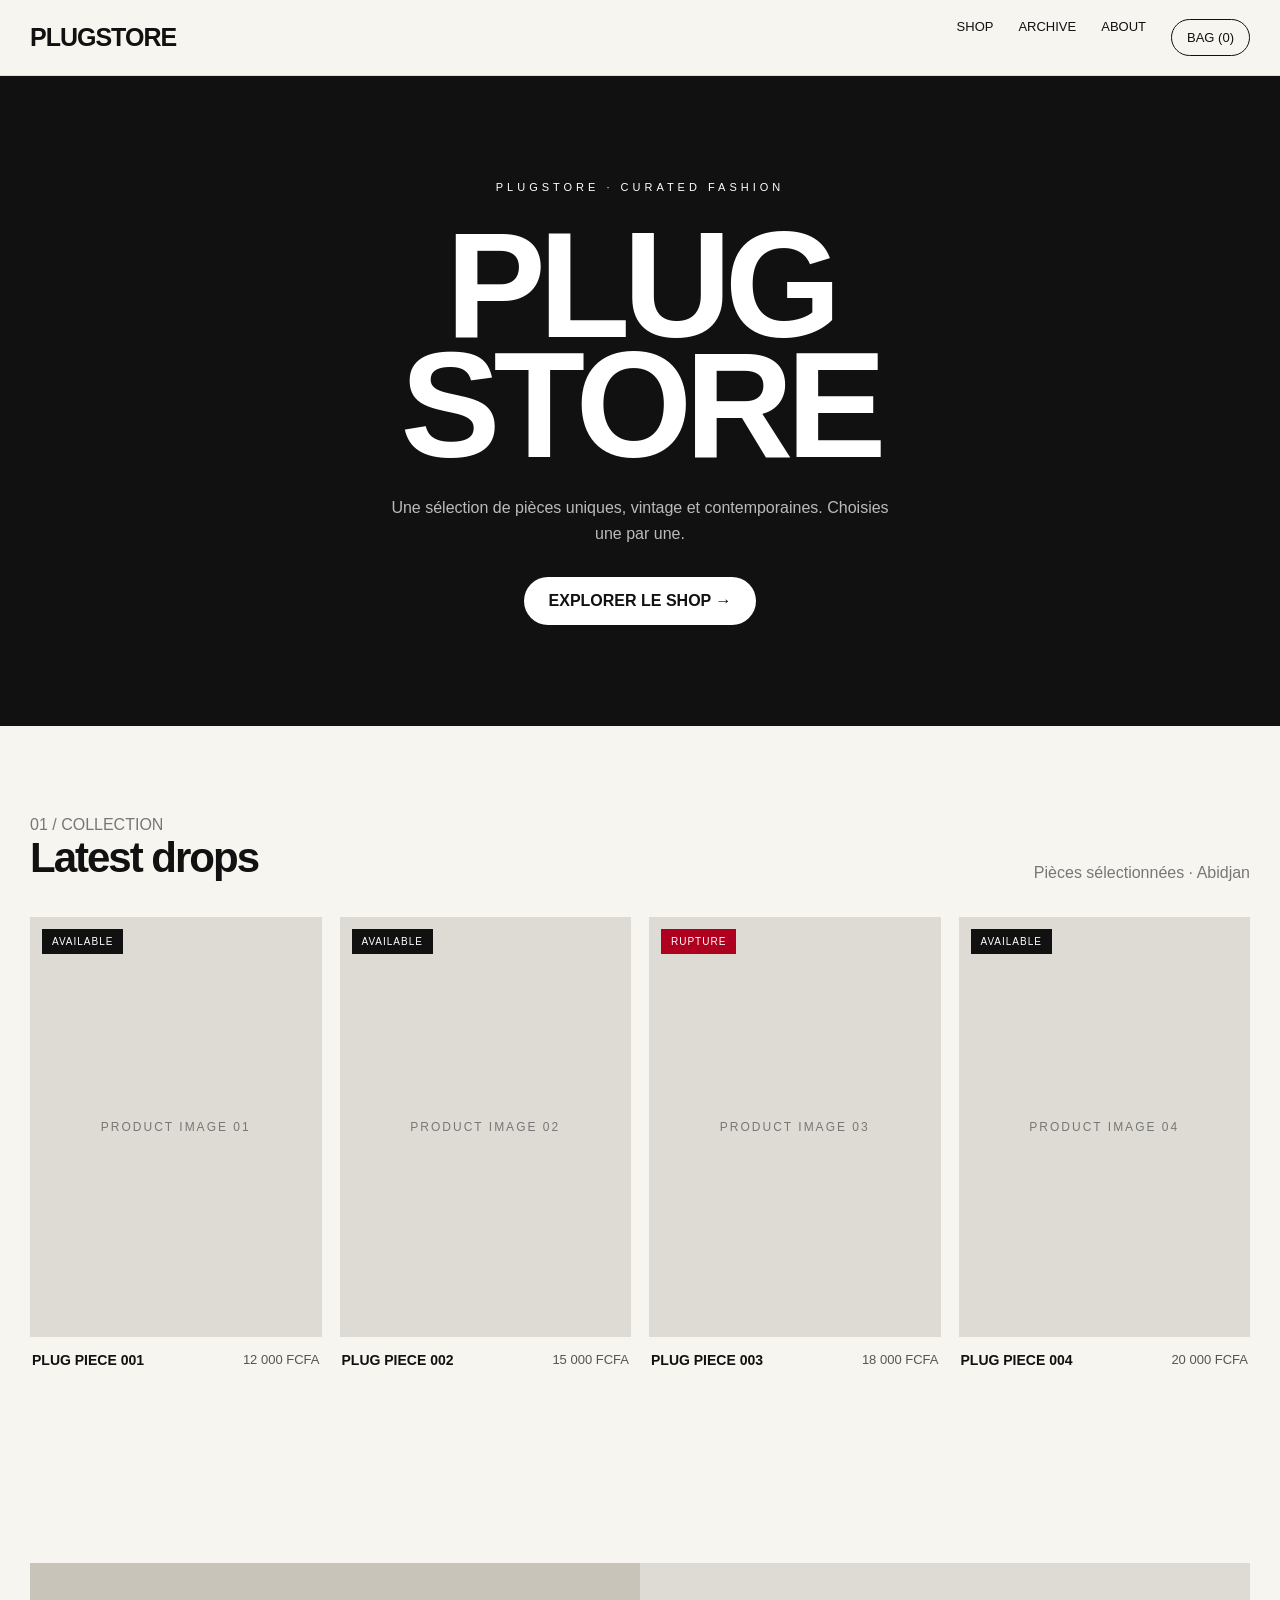
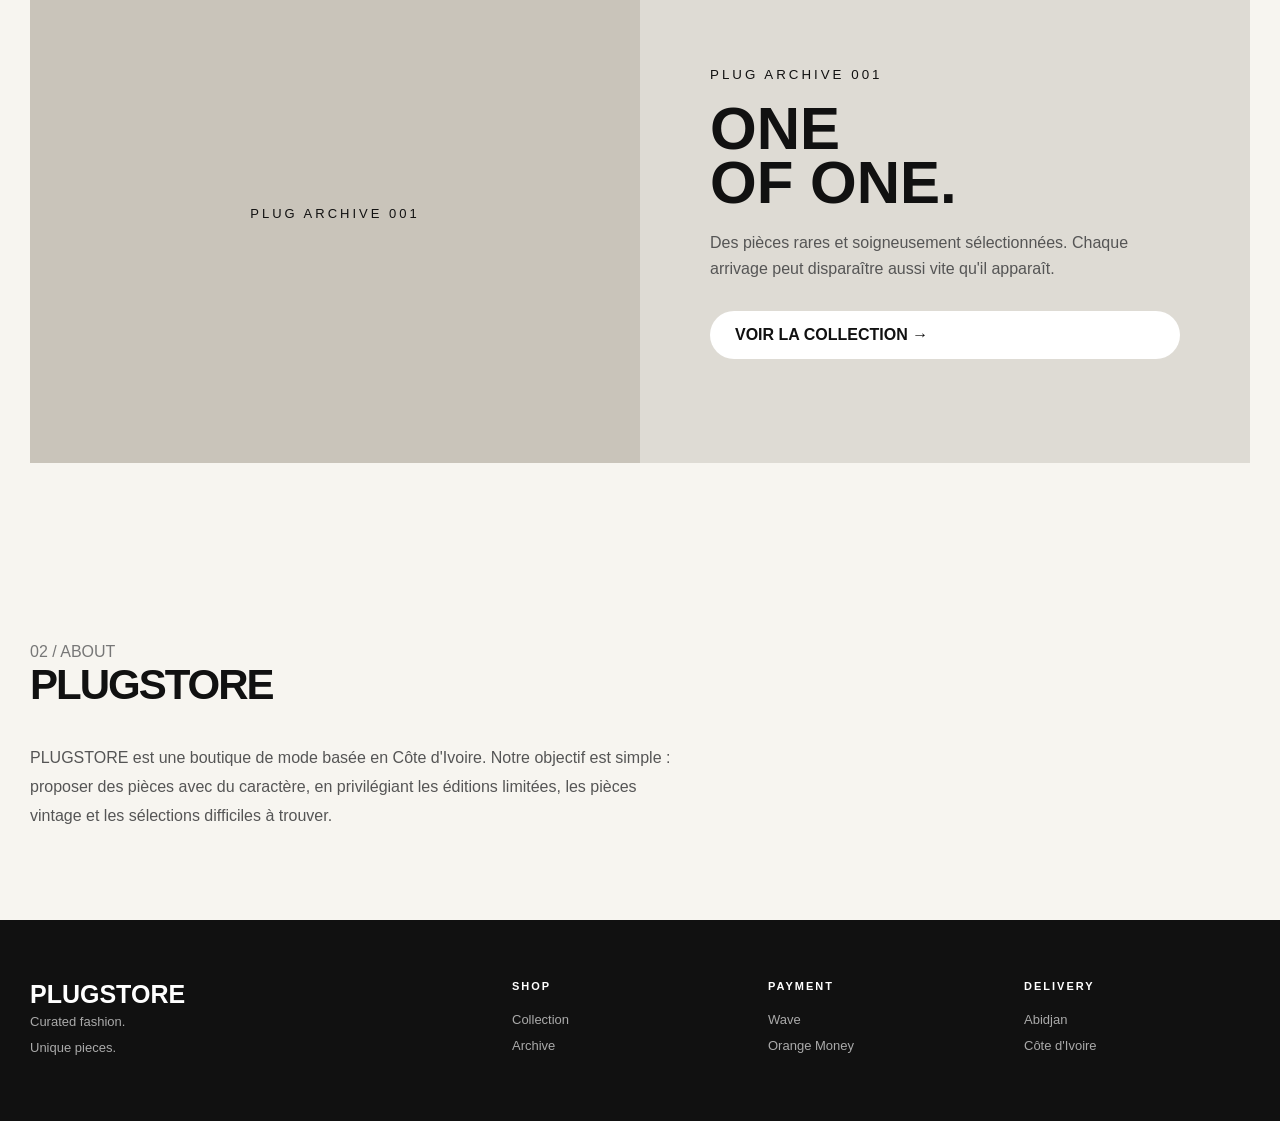
<file: index.html>
<!DOCTYPE html>
<html lang="fr">
<head>
<meta charset="UTF-8">
<meta name="viewport" content="width=device-width, initial-scale=1.0">

<title>PLUGSTORE | Curated Fashion</title>

<style>
*{
    box-sizing:border-box;
    margin:0;
    padding:0;
}

body{
    font-family:Arial,Helvetica,sans-serif;
    background:#f7f5f0;
    color:#111;
}

a{
    color:inherit;
    text-decoration:none;
}

header{
    position:sticky;
    top:0;
    z-index:100;
    background:#f7f5f0ee;
    backdrop-filter:blur(15px);
    border-bottom:1px solid #ddd;
}

.nav{
    height:75px;
    max-width:1400px;
    margin:auto;
    padding:0 30px;
    display:flex;
    align-items:center;
    justify-content:space-between;
}

.logo{
    font-size:25px;
    font-weight:900;
    letter-spacing:-1px;
}

.navlinks{
    display:flex;
    gap:25px;
    font-size:13px;
}

.navlinks a:hover{
    opacity:.5;
}

.bag{
    border:1px solid #111;
    padding:10px 15px;
    border-radius:30px;
}

.hero{
    min-height:650px;
    display:flex;
    align-items:center;
    justify-content:center;
    text-align:center;
    padding:70px 20px;
    background:#111;
    color:white;
}

.hero-content{
    max-width:850px;
}

.hero small{
    letter-spacing:4px;
    font-size:11px;
}

.hero h1{
    font-size:clamp(60px,12vw,150px);
    line-height:.8;
    letter-spacing:-7px;
    margin:30px 0;
}

.hero p{
    max-width:500px;
    margin:auto;
    line-height:1.6;
    color:#bbb;
}

.btn{
    display:inline-block;
    margin-top:30px;
    padding:15px 25px;
    background:white;
    color:#111;
    border-radius:30px;
    font-weight:bold;
    transition:.2s;
}

.btn:hover{
    transform:translateY(-3px);
}

.section{
    max-width:1400px;
    margin:auto;
    padding:90px 30px;
}

.section-head{
    display:flex;
    justify-content:space-between;
    align-items:end;
    margin-bottom:35px;
}

.section-head h2{
    font-size:42px;
    letter-spacing:-2px;
}

.section-head p{
    color:#777;
}

.products{
    display:grid;
    grid-template-columns:repeat(4,1fr);
    gap:18px;
}

.product{
    position:relative;
}

.product-img{
    height:420px;
    background:#dedbd4;
    display:flex;
    align-items:center;
    justify-content:center;
    overflow:hidden;
}

.product-img span{
    font-size:12px;
    letter-spacing:2px;
    color:#777;
}

.product-info{
    padding:15px 2px;
    display:flex;
    justify-content:space-between;
    gap:10px;
}

.product-info h3{
    font-size:14px;
}

.product-info p{
    font-size:13px;
    color:#555;
}

.stock{
    position:absolute;
    top:12px;
    left:12px;
    background:#111;
    color:white;
    padding:7px 10px;
    font-size:10px;
    letter-spacing:1px;
}

.stock.out{
    background:#b00020;
}

.editorial{
    background:#dedbd4;
    min-height:500px;
    display:grid;
    grid-template-columns:1fr 1fr;
}

.editorial-image{
    min-height:500px;
    background:#c9c4ba;
    display:flex;
    align-items:center;
    justify-content:center;
    font-size:13px;
    letter-spacing:3px;
}

.editorial-text{
    padding:70px;
    display:flex;
    flex-direction:column;
    justify-content:center;
}

.editorial-text small{
    letter-spacing:3px;
}

.editorial-text h2{
    font-size:60px;
    line-height:.9;
    margin:20px 0;
}

.editorial-text p{
    color:#555;
    line-height:1.6;
    max-width:450px;
}

footer{
    background:#111;
    color:white;
    padding:60px 30px;
}

.footer{
    max-width:1400px;
    margin:auto;
    display:grid;
    grid-template-columns:2fr 1fr 1fr 1fr;
    gap:30px;
}

.footer h3{
    font-size:25px;
}

.footer h4{
    font-size:11px;
    letter-spacing:2px;
    margin-bottom:15px;
}

.footer p,
.footer a{
    color:#aaa;
    font-size:13px;
    line-height:2;
}

@media(max-width:900px){

    .nav{
        padding:0 18px;
    }

    .navlinks{
        gap:12px;
        font-size:11px;
    }

    .products{
        grid-template-columns:repeat(2,1fr);
    }

    .product-img{
        height:300px;
    }

    .editorial{
        grid-template-columns:1fr;
    }

    .editorial-text{
        padding:45px 25px;
    }

    .editorial-text h2{
        font-size:45px;
    }

    .footer{
        grid-template-columns:1fr 1fr;
    }
}

@media(max-width:550px){

    .logo{
        font-size:19px;
    }

    .navlinks a:nth-child(2){
        display:none;
    }

    .hero{
        min-height:580px;
    }

    .hero h1{
        letter-spacing:-4px;
    }

    .section{
        padding:60px 18px;
    }

    .section-head{
        display:block;
    }

    .section-head h2{
        font-size:32px;
        margin-bottom:10px;
    }

    .products{
        gap:12px;
    }

    .product-img{
        height:230px;
    }

    .product-info{
        display:block;
    }

    .product-info p{
        margin-top:5px;
    }

    .footer{
        grid-template-columns:1fr;
    }
}
</style>
</head>

<body>

<header>
<nav class="nav">

<div class="logo">
PLUGSTORE
</div>

<div class="navlinks">
<a href="#shop">SHOP</a>
<a href="#archive">ARCHIVE</a>
<a href="#about">ABOUT</a>
<a href="checkout.html" class="bag">
BAG (<span id="bagCount">0</span>)
</a>
</div>

</nav>
</header>


<section class="hero">

<div class="hero-content">

<small>PLUGSTORE · CURATED FASHION</small>

<h1>PLUG<br>STORE</h1>

<p>
Une sélection de pièces uniques,
vintage et contemporaines.
Choisies une par une.
</p>

<a href="#shop" class="btn">
EXPLORER LE SHOP →
</a>

</div>

</section>


<section class="section" id="shop">

<div class="section-head">

<div>
<p>01 / COLLECTION</p>
<h2>Latest drops</h2>
</div>

<p>Pièces sélectionnées · Abidjan</p>

</div>


<div class="products">

<div class="product">

<div class="stock">
AVAILABLE
</div>

<div class="product-img">
<span>PRODUCT IMAGE 01</span>
</div>

<div class="product-info">
<h3>PLUG PIECE 001</h3>
<p>12 000 FCFA</p>
</div>

</div>


<div class="product">

<div class="stock">
AVAILABLE
</div>

<div class="product-img">
<span>PRODUCT IMAGE 02</span>
</div>

<div class="product-info">
<h3>PLUG PIECE 002</h3>
<p>15 000 FCFA</p>
</div>

</div>


<div class="product">

<div class="stock out">
RUPTURE
</div>

<div class="product-img">
<span>PRODUCT IMAGE 03</span>
</div>

<div class="product-info">
<h3>PLUG PIECE 003</h3>
<p>18 000 FCFA</p>
</div>

</div>


<div class="product">

<div class="stock">
AVAILABLE
</div>

<div class="product-img">
<span>PRODUCT IMAGE 04</span>
</div>

<div class="product-info">
<h3>PLUG PIECE 004</h3>
<p>20 000 FCFA</p>
</div>

</div>

</div>

</section>


<section class="section" id="archive">

<div class="editorial">

<div class="editorial-image">
PLUG ARCHIVE 001
</div>

<div class="editorial-text">

<small>PLUG ARCHIVE 001</small>

<h2>ONE<br>OF ONE.</h2>

<p>
Des pièces rares et soigneusement sélectionnées.
Chaque arrivage peut disparaître aussi vite qu'il apparaît.
</p>

<a href="#shop" class="btn">
VOIR LA COLLECTION →
</a>

</div>

</div>

</section>


<section class="section" id="about">

<div class="section-head">

<div>
<p>02 / ABOUT</p>
<h2>PLUGSTORE</h2>
</div>

</div>

<p style="max-width:650px;line-height:1.8;color:#555;">
PLUGSTORE est une boutique de mode basée en Côte d'Ivoire.
Notre objectif est simple : proposer des pièces avec du caractère,
en privilégiant les éditions limitées, les pièces vintage et les
sélections difficiles à trouver.
</p>

</section>


<footer>

<div class="footer">

<div>
<h3>PLUGSTORE</h3>
<p>Curated fashion.<br>Unique pieces.</p>
</div>

<div>
<h4>SHOP</h4>
<a href="#shop">Collection</a><br>
<a href="#archive">Archive</a>
</div>

<div>
<h4>PAYMENT</h4>
<p>Wave</p>
<p>Orange Money</p>
</div>

<div>
<h4>DELIVERY</h4>
<p>Abidjan</p>
<p>Côte d'Ivoire</p>
</div>

</div>

</footer>

<script>
let cart = JSON.parse(localStorage.getItem("plugstore_cart")) || [];

document.getElementById("bagCount").textContent = cart.length;
</script>

</body>
</html>
</file>
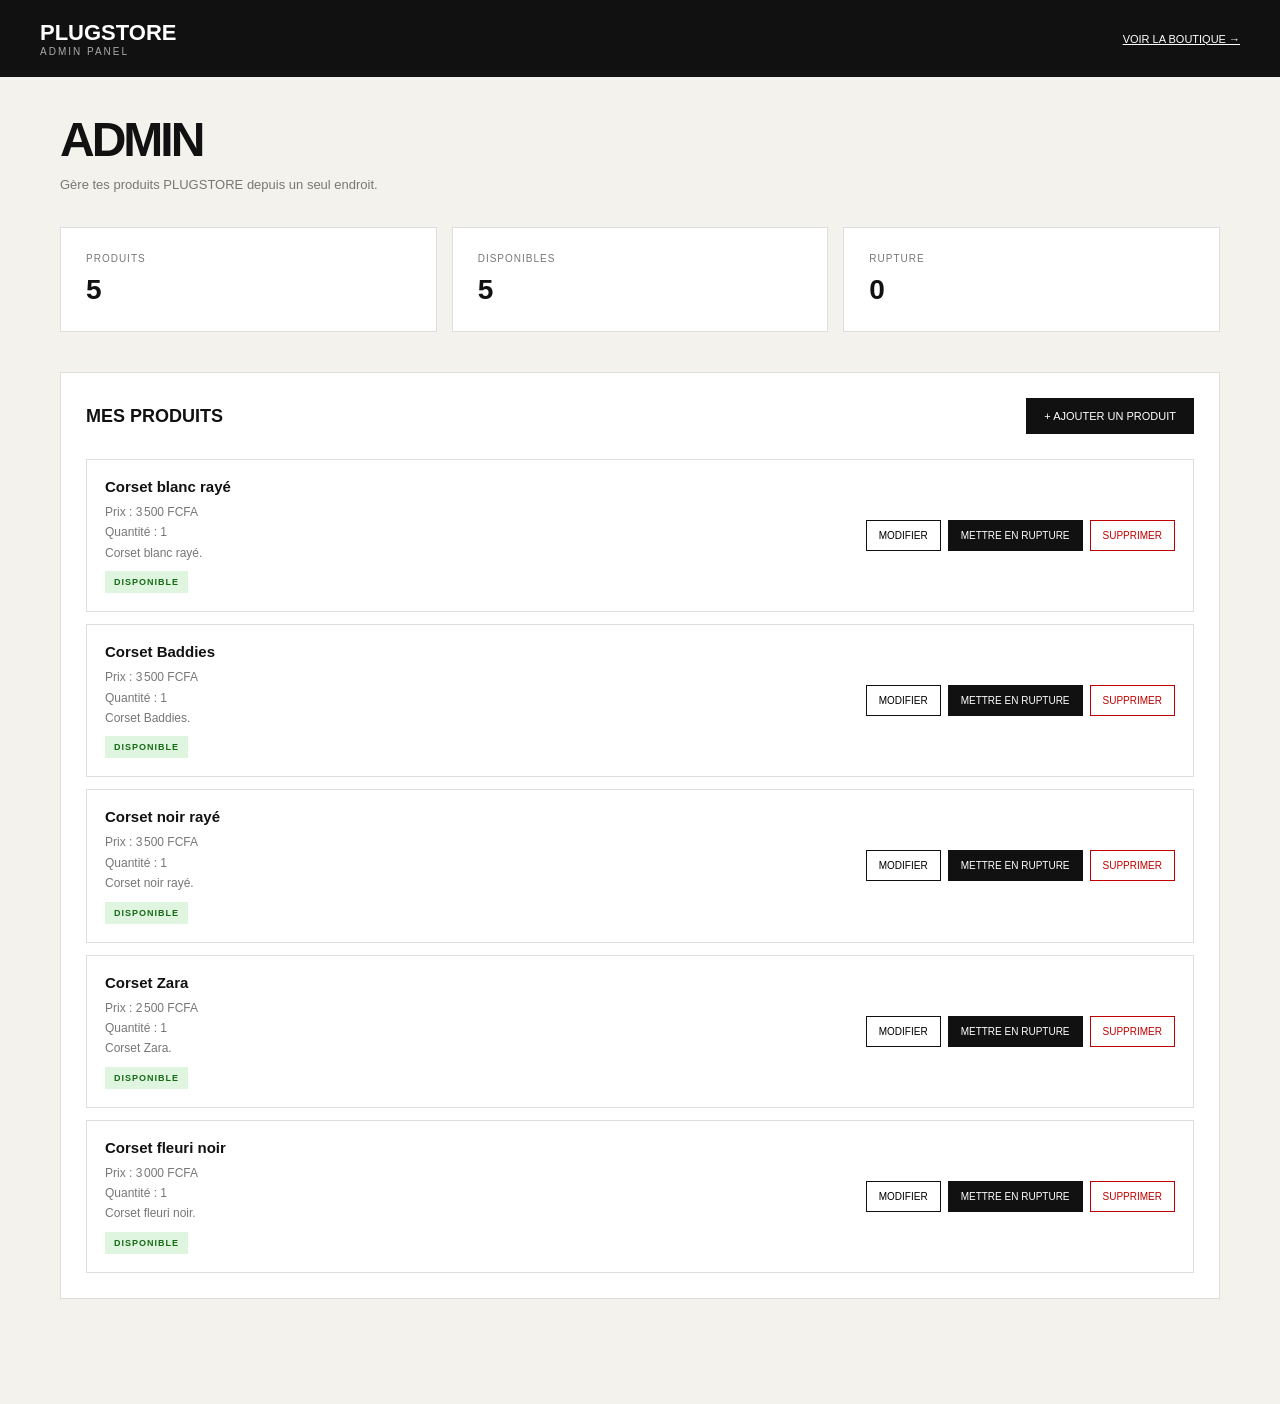
<file: admin.html>
<!DOCTYPE html>
<html lang="fr">
<head>
<meta charset="UTF-8">
<meta name="viewport" content="width=device-width, initial-scale=1.0">

<title>Admin | PLUGSTORE</title>

<style>
*{
  box-sizing:border-box;
  margin:0;
  padding:0;
}

body{
  font-family:Arial,Helvetica,sans-serif;
  background:#f4f2ed;
  color:#111;
}

header{
  background:#111;
  color:white;
  padding:20px;
}

.header{
  max-width:1200px;
  margin:auto;
  display:flex;
  justify-content:space-between;
  align-items:center;
}

.logo{
  font-size:22px;
  font-weight:900;
}

.admin-label{
  font-size:10px;
  letter-spacing:2px;
  color:#aaa;
}

.container{
  max-width:1200px;
  margin:auto;
  padding:35px 20px 80px;
}

h1{
  font-size:48px;
  letter-spacing:-3px;
  margin-bottom:10px;
}

.subtitle{
  color:#777;
  font-size:13px;
  margin-bottom:35px;
}

.dashboard{
  display:grid;
  grid-template-columns:repeat(3,1fr);
  gap:15px;
  margin-bottom:40px;
}

.stat{
  background:white;
  border:1px solid #ddd;
  padding:25px;
}

.stat span{
  display:block;
  color:#777;
  font-size:10px;
  letter-spacing:1px;
  margin-bottom:10px;
}

.stat strong{
  font-size:28px;
}

.section{
  background:white;
  border:1px solid #ddd;
  padding:25px;
  margin-bottom:25px;
}

.section-title{
  display:flex;
  justify-content:space-between;
  align-items:center;
  margin-bottom:25px;
}

.section-title h2{
  font-size:18px;
}

.add-button{
  border:0;
  background:#111;
  color:white;
  padding:12px 18px;
  cursor:pointer;
  font-size:11px;
}

.products{
  display:grid;
  gap:12px;
}

.product{
  border:1px solid #ddd;
  padding:18px;
  display:grid;
  grid-template-columns:1fr auto;
  gap:20px;
  align-items:center;
}

.product h3{
  font-size:15px;
  margin-bottom:7px;
}

.product p{
  color:#777;
  font-size:12px;
  line-height:1.7;
}

.status{
  display:inline-block;
  margin-top:8px;
  padding:6px 9px;
  font-size:9px;
  font-weight:bold;
  letter-spacing:1px;
}

.available{
  background:#dff5df;
  color:#176b17;
}

.out{
  background:#ffdede;
  color:#b00000;
}

.actions{
  display:flex;
  gap:7px;
  flex-wrap:wrap;
  justify-content:flex-end;
}

.actions button{
  padding:9px 12px;
  border:1px solid #111;
  background:white;
  cursor:pointer;
  font-size:10px;
}

.actions .stock{
  background:#111;
  color:white;
}

.actions .delete{
  color:#c00000;
  border-color:#c00000;
}

.modal{
  display:none;
  position:fixed;
  inset:0;
  background:#0009;
  z-index:100;
  padding:20px;
  overflow:auto;
}

.modal-box{
  max-width:600px;
  margin:40px auto;
  background:white;
  padding:30px;
}

.modal-box h2{
  margin-bottom:25px;
}

.form-group{
  margin-bottom:16px;
}

.form-group label{
  display:block;
  font-size:10px;
  font-weight:bold;
  letter-spacing:1px;
  margin-bottom:7px;
}

.form-group input,
.form-group textarea,
.form-group select{
  width:100%;
  padding:13px;
  border:1px solid #ccc;
  background:white;
  outline:none;
}

.form-group textarea{
  min-height:80px;
  resize:vertical;
}

.form-buttons{
  display:flex;
  gap:10px;
  margin-top:25px;
}

.form-buttons button{
  flex:1;
  padding:14px;
  border:1px solid #111;
  cursor:pointer;
}

.save{
  background:#111;
  color:white;
}

.cancel{
  background:white;
}

.no-products{
  color:#777;
  text-align:center;
  padding:30px;
  font-size:13px;
}

@media(max-width:700px){

  h1{
    font-size:38px;
  }

  .dashboard{
    grid-template-columns:1fr;
  }

  .product{
    grid-template-columns:1fr;
  }

  .actions{
    justify-content:flex-start;
  }

  .section{
    padding:18px;
  }

  .modal-box{
    margin:10px auto;
    padding:22px;
  }
}
</style>
</head>

<body>

<header>

<div class="header">

<div>
<div class="logo">PLUGSTORE</div>
<div class="admin-label">ADMIN PANEL</div>
</div>

<a href="boutique.html" style="color:white;font-size:11px;">
VOIR LA BOUTIQUE →
</a>

</div>

</header>


<main class="container">

<h1>ADMIN</h1>

<p class="subtitle">
Gère tes produits PLUGSTORE depuis un seul endroit.
</p>


<div class="dashboard">

<div class="stat">
<span>PRODUITS</span>
<strong id="totalProducts">0</strong>
</div>

<div class="stat">
<span>DISPONIBLES</span>
<strong id="availableProducts">0</strong>
</div>

<div class="stat">
<span>RUPTURE</span>
<strong id="outProducts">0</strong>
</div>

</div>


<section class="section">

<div class="section-title">

<h2>MES PRODUITS</h2>

<button class="add-button" onclick="openAddProduct()">
+ AJOUTER UN PRODUIT
</button>

</div>


<div class="products" id="products"></div>

</section>

</main>


<!-- MODALE PRODUIT -->

<div class="modal" id="productModal">

<div class="modal-box">

<h2 id="modalTitle">
Ajouter un produit
</h2>


<form id="productForm">

<div class="form-group">

<label>NOM DU PRODUIT</label>

<input
type="text"
id="productName"
placeholder="Ex : Corset noir"
required
>

</div>


<div class="form-group">

<label>PRIX (FCFA)</label>

<input
type="number"
id="productPrice"
placeholder="3500"
min="0"
required
>

</div>


<div class="form-group">

<label>QUANTITÉ</label>

<input
type="number"
id="productQuantity"
placeholder="1"
min="0"
required
>

</div>


<div class="form-group">

<label>DESCRIPTION</label>

<textarea
id="productDescription"
placeholder="Description du produit..."
></textarea>

</div>


<div class="form-group">

<label>STATUT</label>

<select id="productStatus">

<option value="available">
DISPONIBLE
</option>

<option value="out">
RUPTURE DE STOCK
</option>

</select>

</div>


<div class="form-group">

<label>NOM DU FICHIER PHOTO</label>

<input
type="text"
id="productImage"
placeholder="ex : corset-noir.jpg"
>

</div>


<div class="form-buttons">

<button
type="button"
class="cancel"
onclick="closeModal()"
>
ANNULER
</button>

<button
type="submit"
class="save"
>
ENREGISTRER
</button>

</div>

</form>

</div>

</div>


<script>

let products =
JSON.parse(localStorage.getItem("plugstore_products")) || [

{
id:1,
name:"Corset blanc rayé",
price:3500,
quantity:1,
description:"Corset blanc rayé.",
image:"",
status:"available"
},

{
id:2,
name:"Corset Baddies",
price:3500,
quantity:1,
description:"Corset Baddies.",
image:"",
status:"available"
},

{
id:3,
name:"Corset noir rayé",
price:3500,
quantity:1,
description:"Corset noir rayé.",
image:"",
status:"available"
},

{
id:4,
name:"Corset Zara",
price:2500,
quantity:1,
description:"Corset Zara.",
image:"",
status:"available"
},

{
id:5,
name:"Corset fleuri noir",
price:3000,
quantity:1,
description:"Corset fleuri noir.",
image:"",
status:"available"
}

];


let editingId = null;


function saveProducts(){

localStorage.setItem(
"plugstore_products",
JSON.stringify(products)
);

}


function renderProducts(){

const container =
document.getElementById("products");

container.innerHTML = "";


if(products.length === 0){

container.innerHTML =
'<div class="no-products">Aucun produit.</div>';

}else{

products.forEach(product => {

const div =
document.createElement("div");

div.className = "product";


const isOut =
product.status === "out" ||
Number(product.quantity) <= 0;


const statusClass =
isOut ? "out" : "available";

const statusText =
isOut
? "RUPTURE DE STOCK"
: "DISPONIBLE";


div.innerHTML = `

<div>

<h3>${escapeHTML(product.name)}</h3>

<p>
Prix : ${Number(product.price).toLocaleString("fr-FR")} FCFA
<br>
Quantité : ${product.quantity}
<br>
${escapeHTML(product.description || "")}
</p>

<span class="status ${statusClass}">
${statusText}
</span>

</div>


<div class="actions">

<button onclick="editProduct(${product.id})">
MODIFIER
</button>

<button
class="stock"
onclick="toggleStock(${product.id})"
>
${isOut ? "REMETTRE DISPONIBLE" : "METTRE EN RUPTURE"}
</button>

<button
class="delete"
onclick="deleteProduct(${product.id})"
>
SUPPRIMER
</button>

</div>

`;


container.appendChild(div);

});

}


updateStats();

}


function updateStats(){

document.getElementById("totalProducts")
.textContent = products.length;


const available =
products.filter(product =>
product.status !== "out" &&
Number(product.quantity) > 0
).length;


const out =
products.filter(product =>
product.status === "out" ||
Number(product.quantity) <= 0
).length;


document.getElementById("availableProducts")
.textContent = available;


document.getElementById("outProducts")
.textContent = out;

}


function openAddProduct(){

editingId = null;

document.getElementById("modalTitle")
.textContent = "Ajouter un produit";

document.getElementById("productForm").reset();

document.getElementById("productStatus")
.value = "available";

document.getElementById("productModal")
.style.display = "block";

}


function editProduct(id){

const product =
products.find(p => p.id === id);

if(!product) return;

editingId = id;


document.getElementById("modalTitle")
.textContent = "Modifier le produit";


document.getElementById("productName")
.value = product.name;

document.getElementById("productPrice")
.value = product.price;

document.getElementById("productQuantity")
.value = product.quantity;

document.getElementById("productDescription")
.value = product.description || "";

document.getElementById("productStatus")
.value = product.status;

document.getElementById("productImage")
.value = product.image || "";


document.getElementById("productModal")
.style.display = "block";

}


function closeModal(){

document.getElementById("productModal")
.style.display = "none";

}


document
.getElementById("productForm")
.addEventListener("submit",function(event){

event.preventDefault();


const name =
document.getElementById("productName").value.trim();

const price =
Number(document.getElementById("productPrice").value);

const quantity =
Number(document.getElementById("productQuantity").value);

const description =
document.getElementById("productDescription").value.trim();

const status =
document.getElementById("productStatus").value;

const image =
document.getElementById("productImage").value.trim();


if(editingId !== null){

const product =
products.find(p => p.id === editingId);

product.name = name;
product.price = price;
product.quantity = quantity;
product.description = description;
product.status = status;
product.image = image;

}else{

products.push({

id:Date.now(),

name:name,

price:price,

quantity:quantity,

description:description,

image:image,

status:status

});

}


saveProducts();

renderProducts();

closeModal();

});


function toggleStock(id){

const product =
products.find(p => p.id === id);

if(!product) return;


if(product.status === "out"){

product.status = "available";

if(Number(product.quantity) <= 0){

product.quantity = 1;

}

}else{

product.status = "out";

}


saveProducts();

renderProducts();

}


function deleteProduct(id){

const product =
products.find(p => p.id === id);

if(!product) return;


const confirmDelete =
confirm(
"Supprimer " +
product.name +
" ?"
);


if(!confirmDelete) return;


products =
products.filter(p => p.id !== id);


saveProducts();

renderProducts();

}


function escapeHTML(text){

return String(text)
.replace(/&/g,"&amp;")
.replace(/</g,"&lt;")
.replace(/>/g,"&gt;")
.replace(/"/g,"&quot;")
.replace(/'/g,"&#039;");

}


document
.getElementById("productModal")
.addEventListener("click",function(event){

if(event.target === this){

closeModal();

}

});


renderProducts();

</script>

</body>
</html>
</file>
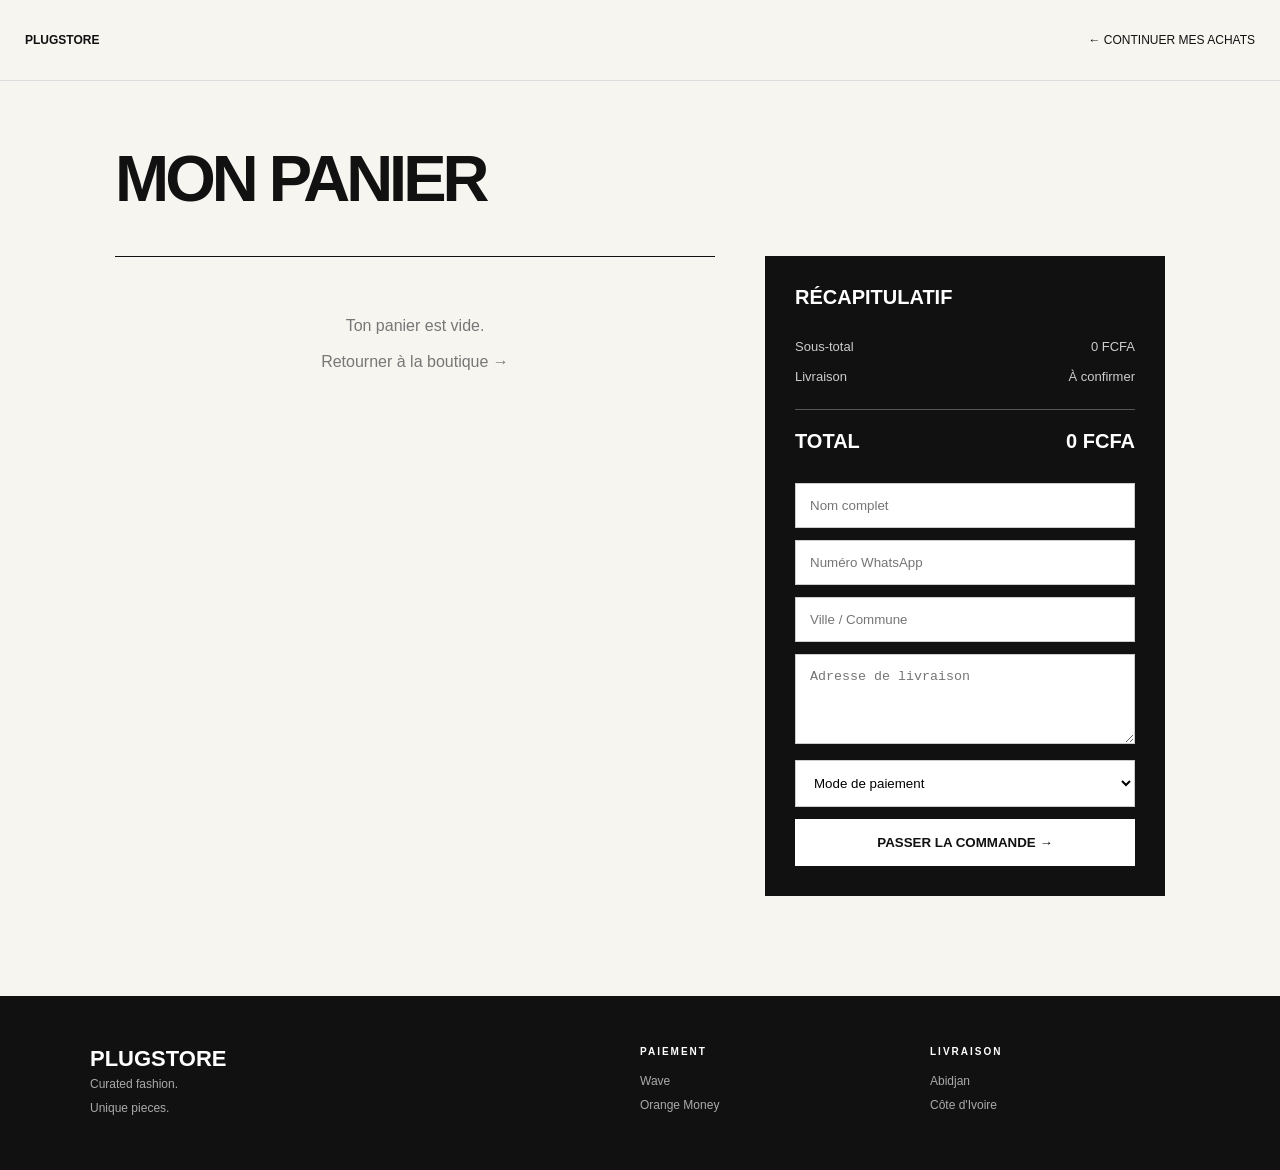
<file: checkout.html>
<!DOCTYPE html>
<html lang="fr">
<head>
<meta charset="UTF-8">
<meta name="viewport" content="width=device-width, initial-scale=1.0">

<title>Panier | PLUGSTORE</title>

<style>
*{
  box-sizing:border-box;
  margin:0;
  padding:0;
}

body{
  font-family:Arial,Helvetica,sans-serif;
  background:#f7f5f0;
  color:#111;
}

a{
  color:inherit;
  text-decoration:none;
}

header{
  border-bottom:1px solid #ddd;
}

.nav{
  max-width:1400px;
  height:80px;
  margin:auto;
  padding:0 25px;
  display:flex;
  align-items:center;
  justify-content:space-between;
}

.logo{
  font-size:24px;
  font-weight:900;
}

.nav a{
  font-size:12px;
  text-transform:uppercase;
}

.container{
  max-width:1100px;
  margin:auto;
  padding:60px 25px 100px;
}

h1{
  font-size:65px;
  letter-spacing:-4px;
  margin-bottom:40px;
}

.cart{
  display:grid;
  grid-template-columns:1.5fr 1fr;
  gap:50px;
}

.items{
  border-top:1px solid #111;
}

.item{
  display:flex;
  justify-content:space-between;
  gap:20px;
  padding:25px 0;
  border-bottom:1px solid #ddd;
}

.item-info h3{
  font-size:15px;
  margin-bottom:8px;
}

.item-info p{
  font-size:13px;
  color:#666;
}

.controls{
  display:flex;
  align-items:center;
  gap:12px;
  margin-top:15px;
}

.controls button{
  width:30px;
  height:30px;
  border:1px solid #111;
  background:white;
  cursor:pointer;
}

.remove{
  border:0!important;
  background:transparent!important;
  color:#999;
  text-decoration:underline;
  width:auto!important;
}

.item-price{
  font-weight:bold;
  white-space:nowrap;
}

.summary{
  background:#111;
  color:white;
  padding:30px;
  height:max-content;
}

.summary h2{
  font-size:20px;
  margin-bottom:30px;
}

.line{
  display:flex;
  justify-content:space-between;
  margin:15px 0;
  font-size:13px;
  color:#ccc;
}

.total{
  border-top:1px solid #555;
  padding-top:20px;
  margin-top:25px;
  display:flex;
  justify-content:space-between;
  font-size:20px;
  font-weight:bold;
}

.order{
  margin-top:30px;
}

.order input,
.order textarea,
.order select{
  width:100%;
  padding:14px;
  margin-bottom:12px;
  border:1px solid #ccc;
  background:white;
  outline:none;
}

.order textarea{
  min-height:90px;
  resize:vertical;
}

.order button{
  width:100%;
  padding:16px;
  border:0;
  background:white;
  color:#111;
  font-weight:bold;
  cursor:pointer;
}

.empty{
  padding:60px 0;
  text-align:center;
  color:#777;
  display:none;
}

footer{
  background:#111;
  color:white;
  padding:50px 25px;
}

.footer{
  max-width:1100px;
  margin:auto;
  display:grid;
  grid-template-columns:2fr 1fr 1fr;
  gap:30px;
}

.footer h3{
  font-size:22px;
}

.footer h4{
  font-size:10px;
  letter-spacing:2px;
  margin-bottom:12px;
}

.footer p{
  color:#aaa;
  font-size:12px;
  line-height:2;
}

@media(max-width:750px){

  .container{
    padding:45px 18px 80px;
  }

  h1{
    font-size:50px;
  }

  .cart{
    grid-template-columns:1fr;
    gap:30px;
  }

  .nav{
    padding:0 18px;
  }

  .footer{
    grid-template-columns:1fr;
  }
}
</style>
</head>

<body>

<header>

<nav class="nav">

<a href="index.html" class="logo">
PLUGSTORE
</a>

<a href="boutique.html">
← Continuer mes achats
</a>

</nav>

</header>


<main class="container">

<h1>MON PANIER</h1>

<div class="cart">

<section>

<div id="items" class="items"></div>

<div id="empty" class="empty">

Ton panier est vide.

<br><br>

<a href="boutique.html">
Retourner à la boutique →
</a>

</div>

</section>


<aside class="summary">

<h2>RÉCAPITULATIF</h2>

<div class="line">
<span>Sous-total</span>
<span id="subtotal">0 FCFA</span>
</div>

<div class="line">
<span>Livraison</span>
<span>À confirmer</span>
</div>

<div class="total">
<span>TOTAL</span>
<span id="total">0 FCFA</span>
</div>


<form class="order" id="orderForm">

<input
type="text"
id="name"
placeholder="Nom complet"
required
>

<input
type="tel"
id="phone"
placeholder="Numéro WhatsApp"
required
>

<input
type="text"
id="city"
placeholder="Ville / Commune"
required
>

<textarea
id="address"
placeholder="Adresse de livraison"
required
></textarea>

<select id="payment" required>

<option value="">
Mode de paiement
</option>

<option value="Wave">
Wave
</option>

<option value="Orange Money">
Orange Money
</option>

</select>

<button type="submit">
PASSER LA COMMANDE →
</button>

</form>

</aside>

</div>

</main>


<footer>

<div class="footer">

<div>
<h3>PLUGSTORE</h3>
<p>
Curated fashion.<br>
Unique pieces.
</p>
</div>

<div>
<h4>PAIEMENT</h4>
<p>Wave</p>
<p>Orange Money</p>
</div>

<div>
<h4>LIVRAISON</h4>
<p>Abidjan</p>
<p>Côte d'Ivoire</p>
</div>

</div>

</footer>


<script>

let cart =
JSON.parse(localStorage.getItem("plugstore_cart")) || [];

const items =
document.getElementById("items");

const empty =
document.getElementById("empty");

const subtotal =
document.getElementById("subtotal");

const total =
document.getElementById("total");


function money(number){

return number.toLocaleString("fr-FR") + " FCFA";

}


function renderCart(){

items.innerHTML = "";

if(cart.length === 0){

empty.style.display = "block";

subtotal.textContent = money(0);

total.textContent = money(0);

return;

}

empty.style.display = "none";

let sum = 0;


cart.forEach((item,index)=>{

let quantity = item.quantity || 1;

let price = item.price * quantity;

sum += price;


let div =
document.createElement("div");

div.className = "item";

div.innerHTML = `

<div class="item-info">

<h3>${item.name}</h3>

<p>${money(item.price)} / pièce</p>

<div class="controls">

<button onclick="changeQuantity(${index},-1)">
−
</button>

<span>${quantity}</span>

<button onclick="changeQuantity(${index},1)">
+
</button>

<button
class="remove"
onclick="removeItem(${index})">
Supprimer
</button>

</div>

</div>

<div class="item-price">
${money(price)}
</div>

`;

items.appendChild(div);

});


subtotal.textContent = money(sum);

total.textContent = money(sum);

}


function changeQuantity(index,change){

cart[index].quantity =
(cart[index].quantity || 1) + change;

if(cart[index].quantity <= 0){

cart.splice(index,1);

}

saveCart();

}


function removeItem(index){

cart.splice(index,1);

saveCart();

}


function saveCart(){

localStorage.setItem(
"plugstore_cart",
JSON.stringify(cart)
);

renderCart();

}


document
.getElementById("orderForm")
.addEventListener("submit",function(event){

event.preventDefault();

if(cart.length === 0){

alert("Ton panier est vide.");

return;

}


let name =
document.getElementById("name").value;

let phone =
document.getElementById("phone").value;

let city =
document.getElementById("city").value;

let address =
document.getElementById("address").value;

let payment =
document.getElementById("payment").value;


let totalAmount = cart.reduce(
(sum,item)=>
sum + item.price * (item.quantity || 1),
0
);


let products = cart.map(
item =>
`${item.name} x${item.quantity || 1}`
).join("\n");


let message =
`🛍️ NOUVELLE COMMANDE PLUGSTORE

👤 Client : ${name}
📱 WhatsApp : ${phone}
📍 Ville : ${city}
🏠 Adresse : ${address}

🛒 Articles :
${products}

💰 Total : ${money(totalAmount)}

💳 Paiement : ${payment}`;


/* WHATSAPP PLUGSTORE */

let whatsappNumber =
"2250700919603";


let url =
"https://wa.me/" +
whatsappNumber +
"?text=" +
encodeURIComponent(message);


window.open(url,"_blank");

});


renderCart();

</script>

</body>
</html>
</file>
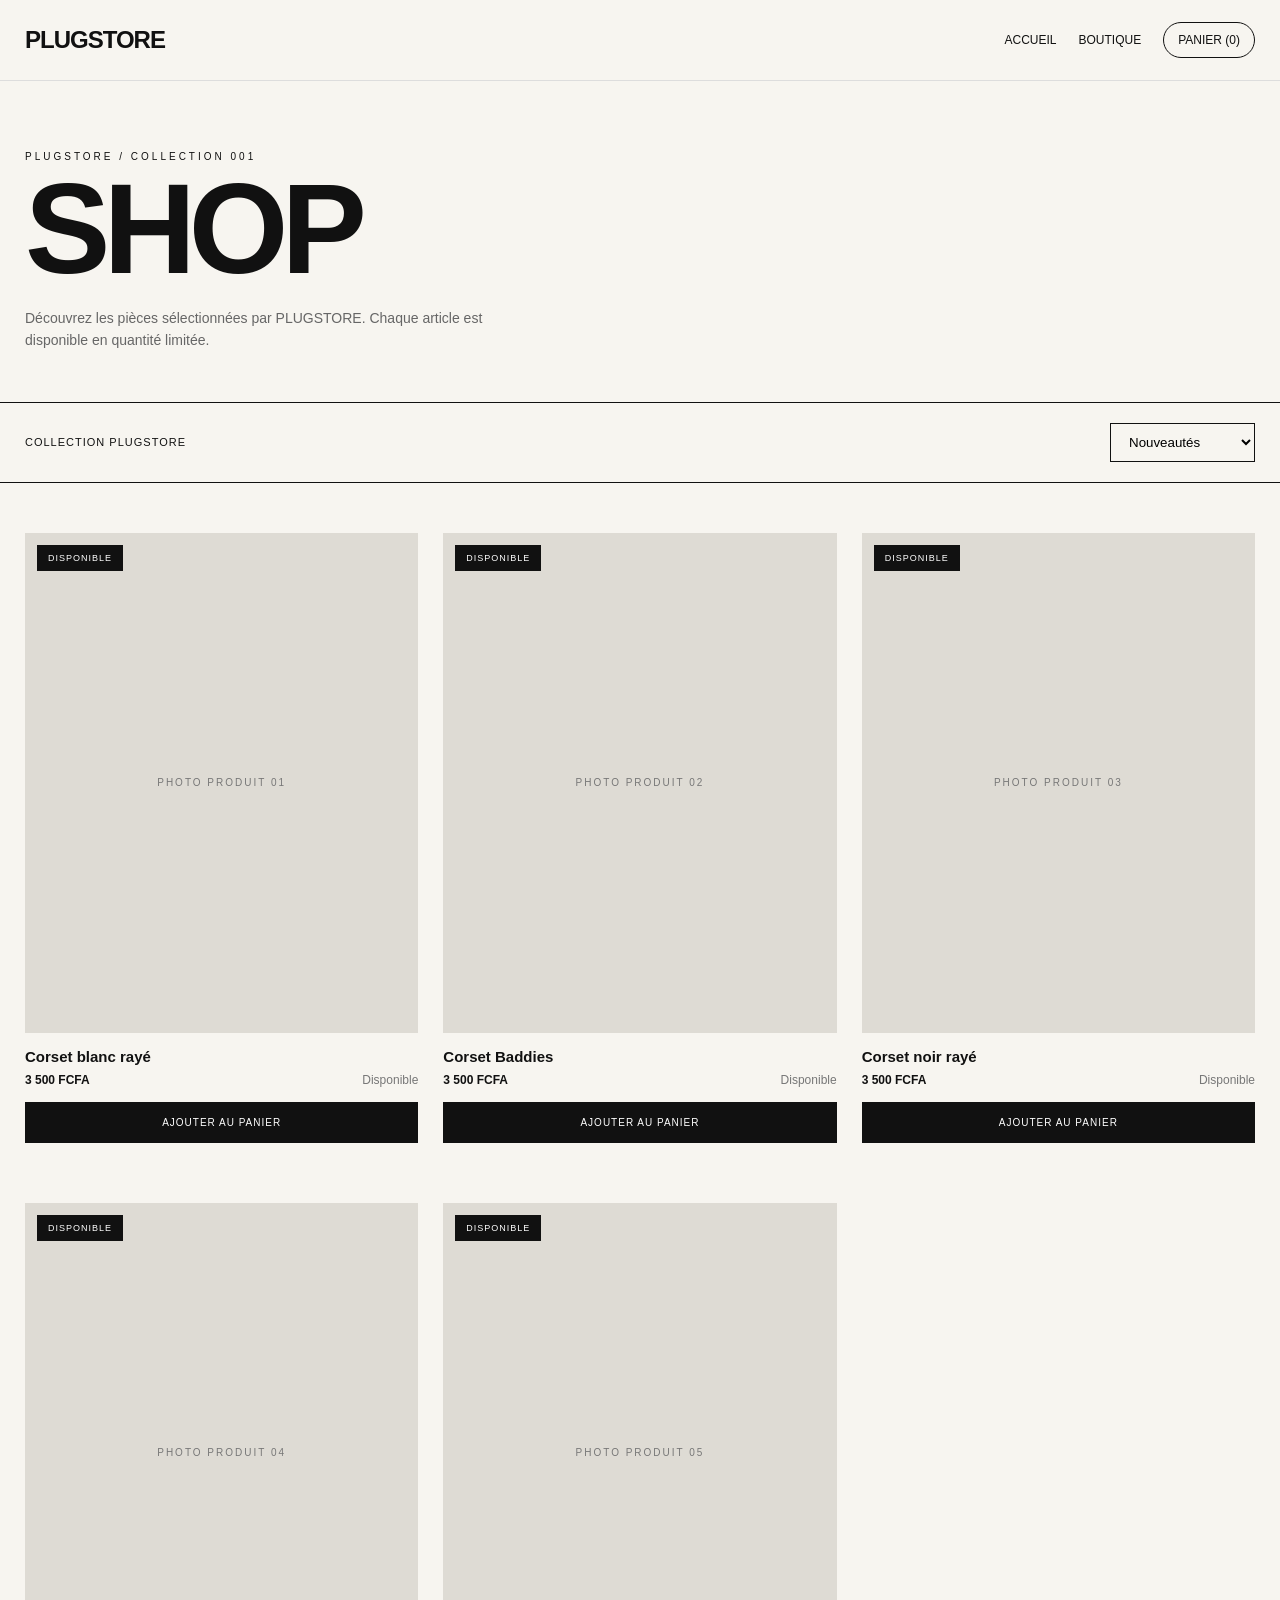
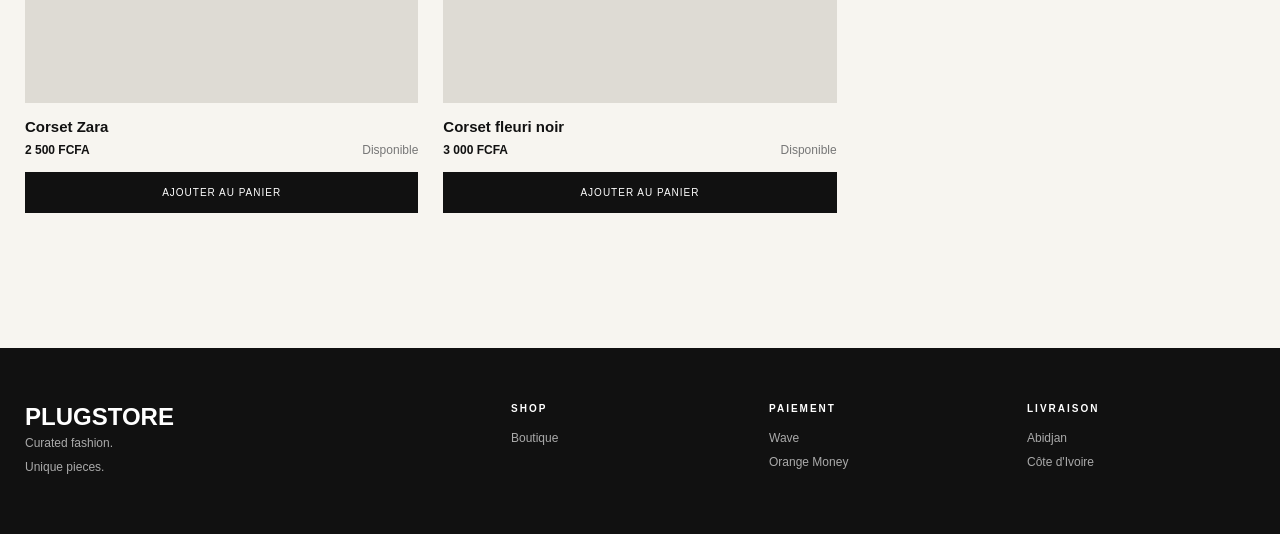
<file: shop.html>
<!DOCTYPE html>
<html lang="fr">
<head>
<meta charset="UTF-8">
<meta name="viewport" content="width=device-width, initial-scale=1.0">

<title>Boutique | PLUGSTORE</title>

<style>
*{
  box-sizing:border-box;
  margin:0;
  padding:0;
}

body{
  font-family:Arial,Helvetica,sans-serif;
  background:#f7f5f0;
  color:#111;
}

a{
  color:inherit;
  text-decoration:none;
}

header{
  border-bottom:1px solid #ddd;
  background:#f7f5f0;
  position:sticky;
  top:0;
  z-index:10;
}

.nav{
  max-width:1400px;
  margin:auto;
  height:80px;
  padding:0 25px;
  display:flex;
  align-items:center;
  justify-content:space-between;
}

.logo{
  font-size:24px;
  font-weight:900;
  letter-spacing:-1px;
}

.links{
  display:flex;
  gap:22px;
  align-items:center;
  font-size:12px;
  text-transform:uppercase;
}

.bag{
  border:1px solid #111;
  padding:10px 14px;
  border-radius:25px;
}

.hero{
  max-width:1400px;
  margin:auto;
  padding:70px 25px 50px;
}

.hero-label{
  font-size:10px;
  letter-spacing:3px;
}

.hero h1{
  font-size:clamp(60px,10vw,130px);
  line-height:.82;
  letter-spacing:-7px;
  margin-top:15px;
}

.hero p{
  max-width:500px;
  margin-top:25px;
  line-height:1.6;
  color:#666;
  font-size:14px;
}

.toolbar{
  max-width:1400px;
  margin:auto;
  padding:20px 25px;
  border-top:1px solid #111;
  border-bottom:1px solid #111;
  display:flex;
  justify-content:space-between;
  align-items:center;
}

.toolbar span{
  font-size:11px;
  letter-spacing:1px;
}

.toolbar select{
  padding:10px 14px;
  background:#f7f5f0;
  border:1px solid #111;
}

.products{
  max-width:1400px;
  margin:50px auto 100px;
  padding:0 25px;
  display:grid;
  grid-template-columns:repeat(3,1fr);
  gap:25px;
}

.product{
  position:relative;
}

.product-image{
  height:500px;
  background:#dedbd4;
  display:flex;
  align-items:center;
  justify-content:center;
  overflow:hidden;
}

.product-image img{
  width:100%;
  height:100%;
  object-fit:cover;
}

.no-image{
  color:#777;
  font-size:10px;
  letter-spacing:2px;
}

.badge{
  position:absolute;
  top:12px;
  left:12px;
  z-index:2;
  padding:8px 11px;
  background:#111;
  color:#fff;
  font-size:9px;
  letter-spacing:1px;
}

.badge.out{
  background:#d00000;
}

.product-info{
  padding:15px 0 35px;
}

.product-name{
  font-size:15px;
  font-weight:bold;
}

.product-details{
  display:flex;
  justify-content:space-between;
  margin-top:8px;
  font-size:12px;
}

.price{
  font-weight:bold;
}

.stock{
  color:#777;
}

.stock.out{
  color:#d00000;
  font-weight:bold;
}

.product-button{
  width:100%;
  margin-top:15px;
  padding:14px;
  border:1px solid #111;
  background:#111;
  color:#fff;
  cursor:pointer;
  font-size:10px;
  letter-spacing:1px;
  text-transform:uppercase;
}

.product-button:hover{
  opacity:.8;
}

.product-button:disabled{
  background:#ccc;
  color:#777;
  border-color:#ccc;
  cursor:not-allowed;
}

footer{
  background:#111;
  color:#fff;
  padding:55px 25px;
}

.footer{
  max-width:1400px;
  margin:auto;
  display:grid;
  grid-template-columns:2fr 1fr 1fr 1fr;
  gap:30px;
}

.footer h3{
  font-size:24px;
}

.footer h4{
  font-size:10px;
  letter-spacing:2px;
  margin-bottom:12px;
}

.footer p,
.footer a{
  color:#aaa;
  font-size:12px;
  line-height:2;
}

@media(max-width:800px){

  .links{
    gap:10px;
    font-size:10px;
  }

  .products{
    grid-template-columns:repeat(2,1fr);
    gap:15px;
  }

  .product-image{
    height:330px;
  }

  .footer{
    grid-template-columns:1fr 1fr;
  }
}

@media(max-width:550px){

  .nav{
    height:70px;
    padding:0 18px;
  }

  .logo{
    font-size:20px;
  }

  .links a:first-child{
    display:none;
  }

  .hero{
    padding:50px 18px 40px;
  }

  .hero h1{
    font-size:65px;
    letter-spacing:-4px;
  }

  .toolbar{
    padding:15px 18px;
  }

  .products{
    padding:0 18px;
    margin-top:30px;
    gap:12px;
  }

  .product-image{
    height:250px;
  }

  .product-name{
    font-size:12px;
  }

  .product-details{
    display:block;
    line-height:1.7;
  }

  .product-button{
    font-size:8px;
    padding:12px 5px;
  }

  .footer{
    grid-template-columns:1fr;
  }
}
</style>
</head>

<body>

<header>

<nav class="nav">

<a href="index.html" class="logo">
PLUGSTORE
</a>

<div class="links">
<a href="index.html">Accueil</a>
<a href="boutique.html">Boutique</a>

<a href="checkout.html" class="bag">
Panier (<span id="cartCount">0</span>)
</a>
</div>

</nav>

</header>


<main>

<section class="hero">

<div class="hero-label">
PLUGSTORE / COLLECTION 001
</div>

<h1>SHOP</h1>

<p>
Découvrez les pièces sélectionnées par PLUGSTORE.
Chaque article est disponible en quantité limitée.
</p>

</section>


<div class="toolbar">

<span>COLLECTION PLUGSTORE</span>

<select id="sort">
<option value="new">Nouveautés</option>
<option value="low">Prix croissant</option>
<option value="high">Prix décroissant</option>
</select>

</div>


<section class="products" id="products">


<!-- PRODUIT 1 -->

<article class="product" data-price="3500">

<div class="badge">
DISPONIBLE
</div>

<div class="product-image">

<div class="no-image">
PHOTO PRODUIT 01
</div>

</div>

<div class="product-info">

<div class="product-name">
Corset blanc rayé
</div>

<div class="product-details">

<span class="price">
3 500 FCFA
</span>

<span class="stock">
Disponible
</span>

</div>

<button
class="product-button"
onclick="addToCart('Corset blanc rayé',3500)"
>
Ajouter au panier
</button>

</div>

</article>


<!-- PRODUIT 2 -->

<article class="product" data-price="3500">

<div class="badge">
DISPONIBLE
</div>

<div class="product-image">

<div class="no-image">
PHOTO PRODUIT 02
</div>

</div>

<div class="product-info">

<div class="product-name">
Corset Baddies
</div>

<div class="product-details">

<span class="price">
3 500 FCFA
</span>

<span class="stock">
Disponible
</span>

</div>

<button
class="product-button"
onclick="addToCart('Corset Baddies',3500)"
>
Ajouter au panier
</button>

</div>

</article>


<!-- PRODUIT 3 -->

<article class="product" data-price="3500">

<div class="badge">
DISPONIBLE
</div>

<div class="product-image">

<div class="no-image">
PHOTO PRODUIT 03
</div>

</div>

<div class="product-info">

<div class="product-name">
Corset noir rayé
</div>

<div class="product-details">

<span class="price">
3 500 FCFA
</span>

<span class="stock">
Disponible
</span>

</div>

<button
class="product-button"
onclick="addToCart('Corset noir rayé',3500)"
>
Ajouter au panier
</button>

</div>

</article>


<!-- PRODUIT 4 -->

<article class="product" data-price="2500">

<div class="badge">
DISPONIBLE
</div>

<div class="product-image">

<div class="no-image">
PHOTO PRODUIT 04
</div>

</div>

<div class="product-info">

<div class="product-name">
Corset Zara
</div>

<div class="product-details">

<span class="price">
2 500 FCFA
</span>

<span class="stock">
Disponible
</span>

</div>

<button
class="product-button"
onclick="addToCart('Corset Zara',2500)"
>
Ajouter au panier
</button>

</div>

</article>


<!-- PRODUIT 5 -->

<article class="product" data-price="3000">

<div class="badge">
DISPONIBLE
</div>

<div class="product-image">

<div class="no-image">
PHOTO PRODUIT 05
</div>

</div>

<div class="product-info">

<div class="product-name">
Corset fleuri noir
</div>

<div class="product-details">

<span class="price">
3 000 FCFA
</span>

<span class="stock">
Disponible
</span>

</div>

<button
class="product-button"
onclick="addToCart('Corset fleuri noir',3000)"
>
Ajouter au panier
</button>

</div>

</article>


</section>

</main>


<footer>

<div class="footer">

<div>
<h3>PLUGSTORE</h3>
<p>Curated fashion.<br>Unique pieces.</p>
</div>

<div>
<h4>SHOP</h4>
<a href="boutique.html">Boutique</a>
</div>

<div>
<h4>PAIEMENT</h4>
<p>Wave</p>
<p>Orange Money</p>
</div>

<div>
<h4>LIVRAISON</h4>
<p>Abidjan</p>
<p>Côte d'Ivoire</p>
</div>

</div>

</footer>


<script>

let cart =
JSON.parse(localStorage.getItem("plugstore_cart")) || [];


function updateCartCount(){

document.getElementById("cartCount").textContent =
cart.length;

}


function addToCart(name,price){

cart.push({
name:name,
price:price,
quantity:1
});

localStorage.setItem(
"plugstore_cart",
JSON.stringify(cart)
);

updateCartCount();

alert("Article ajouté au panier 🛍️");

}


document
.getElementById("sort")
.addEventListener("change",function(){

let products =
Array.from(document.querySelectorAll(".product"));

let container =
document.getElementById("products");

if(this.value === "low"){

products.sort(function(a,b){

return Number(a.dataset.price)
-
Number(b.dataset.price);

});

}

if(this.value === "high"){

products.sort(function(a,b){

return Number(b.dataset.price)
-
Number(a.dataset.price);

});

}

products.forEach(function(product){

container.appendChild(product);

});

});


updateCartCount();

</script>
<script src="supabase.js"></script>
</body>
</html>
</file>
